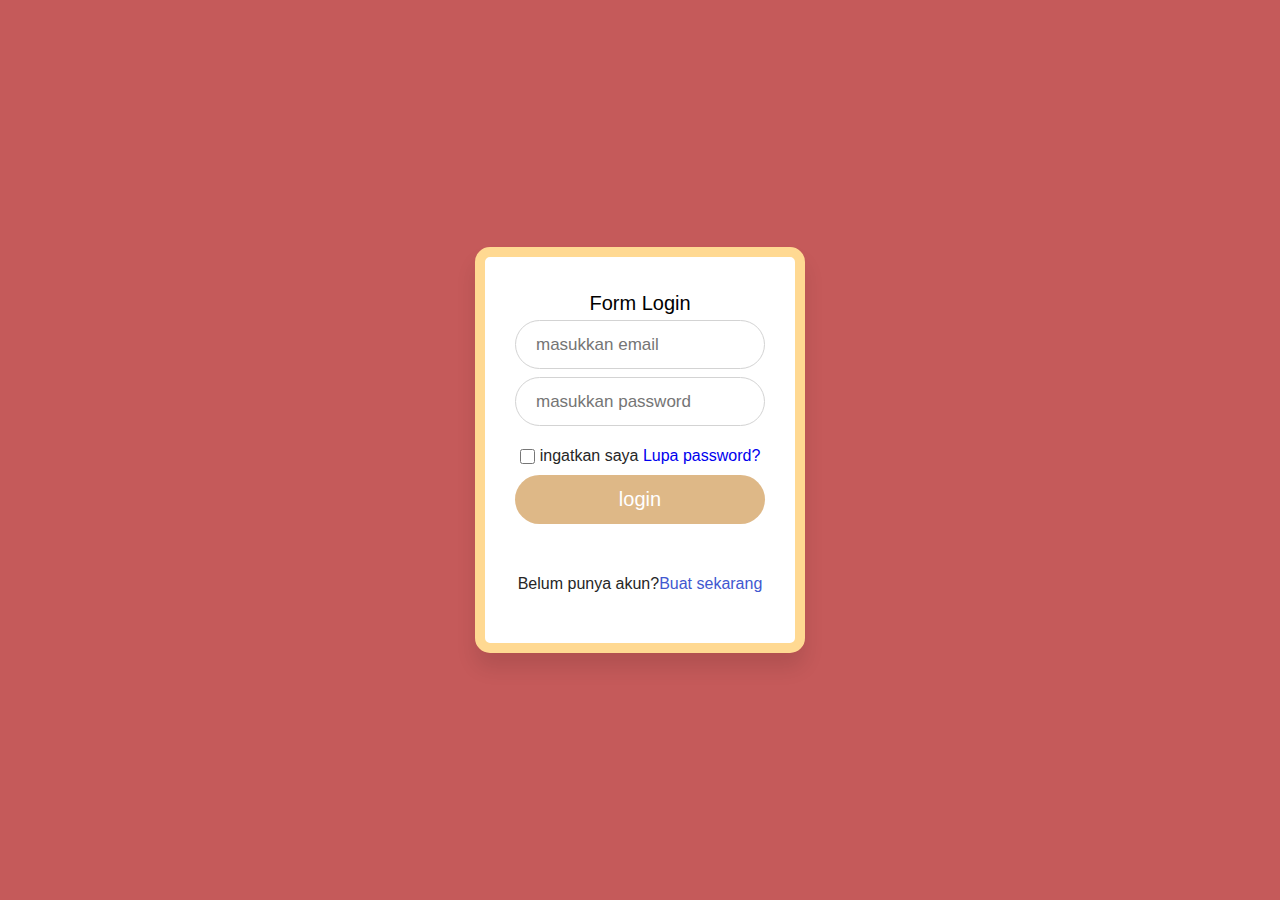
<file: login.html>
<!DOCTYPE html>
<html lang="en">
<head>
    <meta charset="UTF-8">
    <meta http-equiv="X-UA-Compatible" content="IE=edge">
    <meta name="viewport" content="width=device-width, initial-scale=1.0">
    <title>LOGIN ERNANDOS</title>
    <link href="login.css" rel="stylesheet">
</head>
<body>
    <div class="wrapper">
        <div class="container">
             
        </div>
        <form action="#">
            <div class="field">
                <center>
                <legend class="forml">Form Login</legend>
                </center>
                <input type="email" required placeholder="masukkan email">
            </div>
            <div class="field">
                <input type="Password" required placeholder="masukkan password">
            </div>
            <div class="content">
                <div class="checkbox">
                    <input type="checkbox" id="ingatkan-saya">
                    <label for="ingatkan-saya">ingatkan saya
                        <a href="#">Lupa password?</a>
                    </label>
                </div>
            <div class="field">
                <input type="submit" value="login">
            </div>
            <div class="signup-link">
                Belum punya akun?<a href="#">Buat sekarang</a>
            </div>
        </form>
    </div>
</body>
</html>
</file>
<file: login.css>
* {
    text-decoration: none;
    margin: 0px;
    padding: 0px;
}

body {
    margin: 0px;
    padding: 0px;
    font-family: "open sans",sans-serif;
}

.wrapper {
    width: 1100px;
    margin: auto;
    position: relative;
}

.logo a {
    font-size: 55px;
    font-weight: bold;
    float: left;
    font-family: 'Gill Sans', 'Gill Sans MT', Calibri, 'Trebuchet MS', sans-serif;
    color: #00f7ff;
}

.menu {
    float: right;
}

nav {
    width: 100%;
    margin: auto;
    line-height: 50px;
    position: sticky;
    position: -webkit-sticky;
    top: 0;
    background: rgb(79, 4, 253); 
    z-index: 1;
    border-bottom: 1px solid grey ;
}

nav ul {
    list-style-type: none;
    margin: 0;
    padding: 0;
    overflow: hidden;
}

nav ul li {
    float: left;
}

nav ul li a {
    color: #fff;
    font-weight: bold;
    text-align: center;
    padding: 0px 16px 0px 16px;
    text-decoration: none;
}

nav ul li a:hover {
    text-decoration: underline;
}

section {
    margin: auto;
    display: flex;
    margin-bottom: 50px;
}

.kolom {
    margin-top: 50px;
    margin-bottom: 50px;
}


a.tbl-biru {
    background: #00367c;
    border-radius: 20px;
    margin-top: 20px;
    padding: 15px 20px 15px 20px;
    color: #fff;
    cursor: pointer;
    font-weight: bold;
}

a.tbl-biru:hover {
    background: crimson;
    text-decoration: none;
}






/*fjbvkjdfn*/


@import url(https://fonts.googleapis.com/css2?family=Poppins&display=swap);
*{
    margin: 0;
    padding: 0;
    box-sizing: border-box;
    font-family: "poppins",sans-serif;
}
html,body{
    display: grid;
    height: 100%;
    width: 100%;
    place-items:center;
    background: rgb(197, 90, 90);
}
::selection{
    background: #ecf0f1;
    color: #fff;
}
.wrapper{
    width: 330px;
    background: #fff;
    border-radius: 15px;
    box-shadow: 0px 15px 20px rgba(0,0,0,0.1);
    border: 10px solid rgb(255, 217, 146);
}
.wrapper .title{
    font-size: 35px;
    font-weight: 600;
    text-align: center;
    line-height: 100px;
    color: #fff;
    user-select: none;
    border-radius: 15px 15px 0 0;
    background: linear-gradient(-135deg, );

}
.wrapper form{
    padding: 10px 30px 50px 30px;
}
.wrapper form .field{
    height: 70px;
    width: 100%;
    margin-top: 20px;
    position: relative;
}
.wrapper form .field input{
    height: 70%;
    width: 100%;
    outline: none;
    font-size: 17px;
    padding-left: 20px;
    border: 1px solid lightgrey;
    border-radius: 25px;
    transition: all 0.3s ease;
}
.wrapper form .field input:focus,
form .field input:valid{
    border-color: #4158d0;
}
.wrapper form .field label{
    position: absolute;
    top: 50px;
    left: 20px;
    color: #999999;
    font-weight: 400;
    font-size: 17px;
    pointer-events: none;
    transform: translateY(-50%);
    transition: all 0.3s ease;
}
form .field input:focus ~ label,
form .field input:valid ~ label{
    top: 0%;
    font-size: 16px;
    color: #4158d0;
    background: #fff;
    transform: translateY(-50%);

}
.form content{
    display: flex;
    width: 100%;
    height: 50px;
    font-size: 16px;
    align-items: center;
    justify-content: space-around;
}
form .content .checkbox{
    display: flex;
    align-items: center;
    justify-content: center;
}
form .content input{
    width: 15px;
    height: 15px;
    background: burlywood;
}
form .content label{
    color: #262626;
    user-select: none;
    padding-left: 5px;

}
form .content .pass-link{
    color: "";
}
form .field input[type="submit"]{
    color: #fff;
    border: none;
    padding-left: 0;
    margin-top: -10px;
    font-size: 20px;
    font-weight: 500;
    cursor: pointer;
    background: linear-gradient(-135deg, );
    transition: all 0.3s ease;

}
form .field input[type="submit"]:active{
    transform: scale(0.95);
  
}
form .signup-link{
    color: #262626;
    margin-top: 20px;
    text-align: center;
}
form .pass-link a,
form .signup-link a{
    color: #4158d0;
    text-decoration: none;

}
form .pass-link a:hover,
form .signup-link a:hover{
    text-decoration: underline;
}
.forml {
    font-size: 20px;
    font-family: "poppins",sans-serif;
    padding: 5px;
}
</file>
